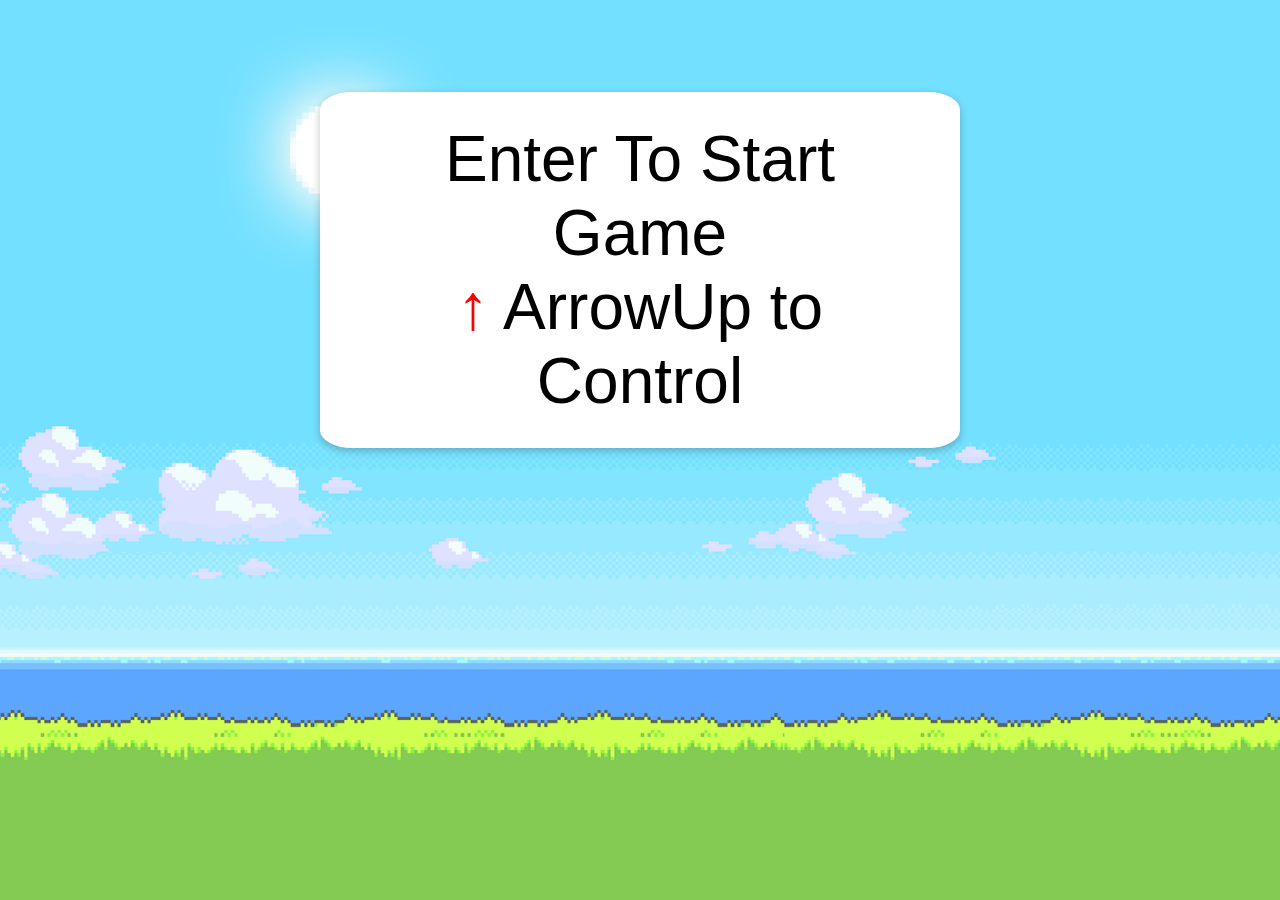
<file: flappy/bird.html>
<!DOCTYPE html>
<html lang="en">
<head>
    <meta charset="UTF-8">
    <meta http-equiv="X-UA-Compatible" content="IE=edge">
    <meta name="viewport" content="width=device-width, initial-scale=1.0">
    <link rel="icon" type="image/png" href="flappyImages/favicon.ico"/>
    <title>Flappy Bird Game</title>
    <link rel="stylesheet" href="style 4.css">
    <script src="bird.js" defer></script>
</head>
<body>
    <div class="background"></div>
    <img src="flappyImages/Bird.png" alt="Bird.png" class="bird" id="bird-1">
    <div class="message">
        Enter To Start Game <p><span style="color: red;">&uarr;</span> ArrowUp to Control</p>
    </div>
    <div class="score">
        <span class="score_title"></span>
        <span class="score_val"></span>
    </div>
</body>
</html>
</file>
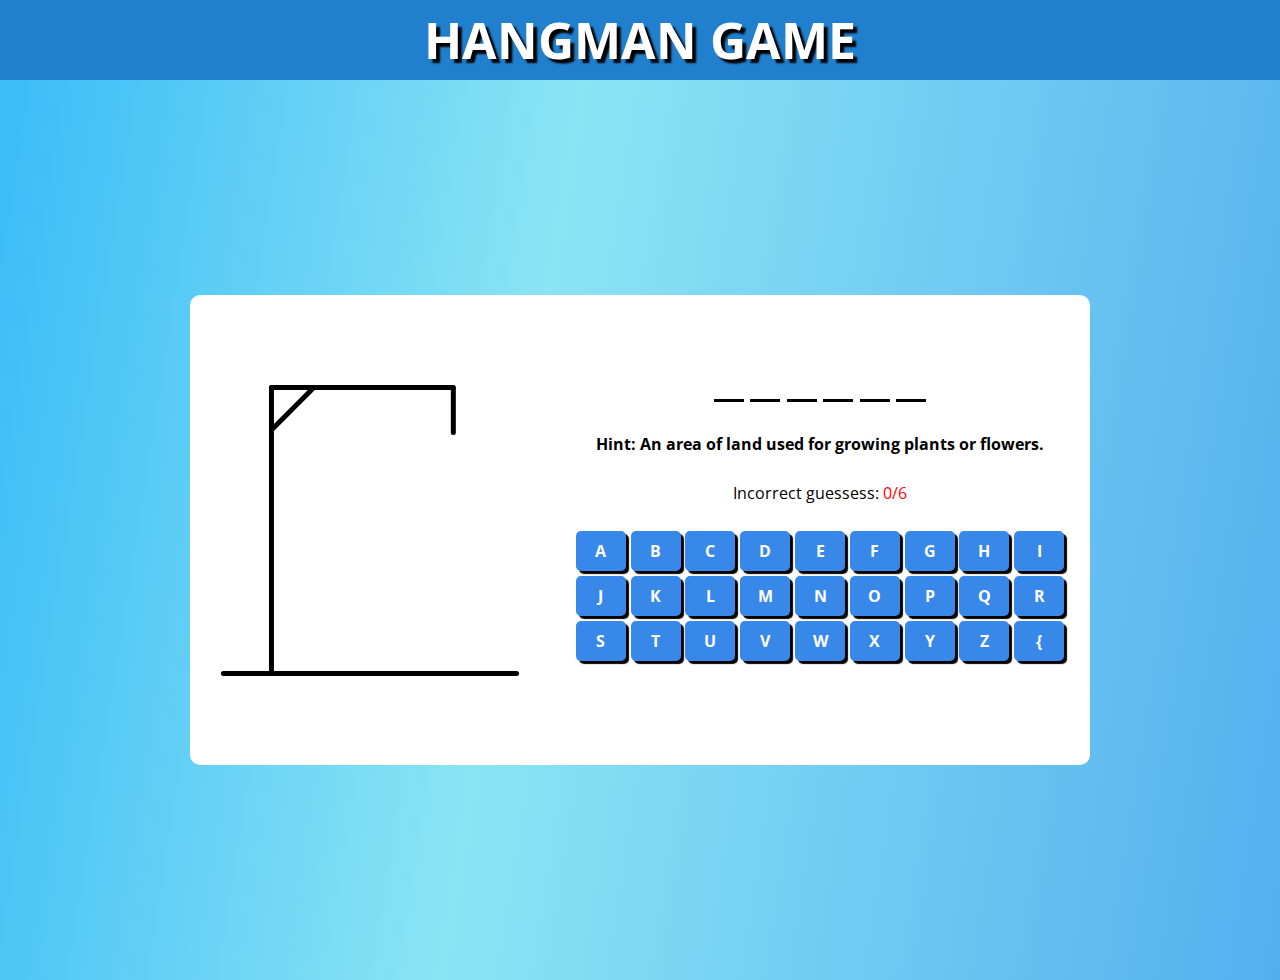
<file: hangman/hangman.html>
<!DOCTYPE html>
<html lang="en">
<head>
    <meta charset="UTF-8">
    <meta name="viewport" content="width=device-width, initial-scale=1.0">
    <title>HangMan Game</title>
    <link rel="stylesheet" href="style 2.css">
    <script  src="wordlist.js"  defer></script>
    <script src="main.js"  defer></script>
</head>
<body>
    <div class="header">
        <h1>HANGMAN GAME</h1>
    </div>
    <div class="main">
      <div class="game">
        <div class="left">
          <img class="img" src="hangmanimgages/hangman-0.svg" />
          
        </div>
        <div class="right">
          <ul class="word-display"></ul>
          <h4>
            Hint:Lorem ipsum dolor sit, amet consectetur adipisicing elit.
            Laborum, ipsum!
          </h4>
          <p>
            Incorrect guessess:
            <span class="chance" style="color: red">0/6</span>
          </p>
          <div class="keyboard"></div>
        </div>
      </div>
      <div class="GameOver">
        <img class="gameoverImg" src="hangmanimgages/lost.gif" />
        <h3> Game Over!</h3>
        <h6>
          The Correct Word Was:<span class="answer" style="color: red"
            > Jazz</span
          >
        </h6>
        <button onclick="location.reload()"> PLAY AGAIN</button>
      </div>
    </div>
    
</body>
</html>
</file>
<file: flappy/style 4.css>
* {
	margin: 0;
	padding: 0;
	box-sizing: border-box;
	font-family: Arial, Helvetica, sans-serif;
}
.background {
	height: 100vh;
	width: 100vw;
	background: url('flappyImages/background-img.png') no-repeat center center fixed;
    -webkit-background-size: cover;
    -moz-background-size: cover;
    -o-background-size: cover;
    background-size: cover;
}
.bird {
	height: 100px;
	width: 130px;
	position: fixed;
	top: 40vh;
	left: 30vw;
	z-index: 100;
}
.pipe_sprite {
	position: fixed;
	top: 40vh;
	left: 100vw;
	height: 70vh;
	width: 6vw;
	background:radial-gradient(lightgreen 50%, green);
	border: 5px solid black;
}
.message {
	position: absolute;
	z-index: 10;
	color: black;
	top: 30%;
	left: 50%;
	font-size: 4em;
	transform: translate(-50%, -50%);
	text-align: center;
}
.messageStyle{
	background: white;
	padding: 30px;
	box-shadow: rgba(0, 0, 0, 0.24) 0px 3px 8px;
	border-radius: 5%;
}
.score {
	position: fixed;
	z-index: 10;
	height: 10vh;
	font-size: 10vh;
	font-weight: 100;
	color: white;
	-webkit-text-stroke-width: 2px;
    -webkit-text-stroke-color: black;
	top: 0;
	left: 0;
	margin: 10px;
	font-family: Arial, Helvetica, sans-serif;
}
.score_val {
	color: gold;
	font-weight: bold;
}
@media only screen and (max-width: 1080px) {
    .message{
		font-size: 50px;
		top: 50%;
		white-space: nowrap;
	}
	.score{
		font-size: 8vh;
	}
	.bird{
		width: 120px;
		height: 90px;
	}
	.pipe_sprite{
		width: 14vw;
	}
}
</file>
<file: hangman/style 2.css>
@import url("https://fonts.googleapis.com/css2?family=Open+Sans:wght@400;500;600;700&display=swap");

body {
    margin: 0;
    padding: 0;
    box-sizing: border-box;
    font-family: "Open sans", sans-serif;
    /*background: linear-gradient(459deg, rgb(181, 239, 249) 41.5%, #73C2FB 100%, rgb(254, 254, 254) 45.8%);*/background: linear-gradient(459deg, rgb(56, 187, 247) 0%, rgb(139, 228, 244) 41.5%, #54afef 100%, rgb(169, 212, 255) 45.8%);
    background-size: cover; /* Ensure background covers the entire viewport */
}

.header {
    
    display: flex;
    align-items: center;
    justify-content: center;
    background-color: rgb(33, 128, 206);
    height: 80px; /* Set a fixed height for the header */
    width: 100%;
}


.header h1 {
    width: 100%;
    height: 100%;
    font-size: 50px;
    color: white;
    text-shadow: 4px 4px 2px black;
    display: flex;
    align-items: center;
    justify-content: center;
}




*{
    margin: 0;
    padding: 0;
    box-sizing: border-box;
    font-family: "Open sans", sans-serif;
}
.main{
    /*background: linear-gradient(459deg, rgb(79, 195, 247) 0%, rgb(181, 239, 249) 41.5%, #73C2FB 100%, rgb(254, 254, 254) 45.8%);*/
    background-size: cover; 
    width: 100vw;
    height: 100vh;
    display:flex;
    justify-content:center;
    align-items:center;
}
.game{
    background-color: #fff;
    width: 900px;
    height: 470px;
    border-radius: 10px;
    display: flex;
    align-items: center;
    justify-content: center;
    opacity: 1;
    
}

.left {
    width: 40%;
    height: 100%;
    display:flex;
    justify-content:center;
    align-items:center;
    flex-direction: column;
    gap:1.5rem;
    text-align: center;
}
.left h1{
    font-size: 1.5rem;
}
.right{
    width: 60%;
    height: 100%;
    display:flex;
    justify-content:center;
    align-items:center;
    flex-direction: column;
    text-align: center;
    gap:1.7rem;
}
.word-display{
    display: flex;
    align-items: center;
    gap: 0.4rem;


}
.letter{
    list-style: none;
    font-weight: bolder;
    text-transform: uppercase;
    font-size: 2rem;
    width: 30px;
    margin-bottom: 3px;
    border-bottom: 3px solid #000;
}
.letter.guess{
    border: transparent;
    margin-top: -30px;
}

.keyboard {
    display: flex;
    align-items: center;
    justify-content: center;
    flex-wrap: wrap;
    gap: 0.3rem;


}
.btn{
    width: 50px;
    height: 40px;
    border-radius: 5px;
    border: none;
    background-color: rgb(56, 136, 233);
    color:#fff;
    font-size: 1rem;
    text-align: center;
    text-transform: uppercase;
    font-weight: bolder;
    cursor: pointer;
    box-shadow: 3px 3px 1px black;
}
.btn:hover{
    background-color: #76c6ff;

}

.GameOver{
        position: absolute;
        top:50%;
        left:50%;
        transform: translate(-52%,-55%);
        background: #fff;
        width: 350px;
        height: 350px;
        display: none;
        text-align: center;
        border-radius: 20px;
        z-index: 150;
        
      
}
.GameOver.show{
        display: flex;
        background-color: rgb(183, 217, 234);
        justify-content: center;
        align-items: center;
        flex-direction: column;
         
}
.gameoverImg{
      width: 150px;  
      margin-top:40px;
      
}
.GameOver h3{
        
        font-size:35px;
}
.GameOver h6{
        font-size: 15px;
}
.GameOver button{
        width: 110px;
        height: 40px;
       border-radius: 8px;
        border: none;
        background-color: crimson;
        color: #fff;
        font-size: 1.1rem;
        text-align: center;
        margin-top: 5px;
        font-weight: bolder;
        cursor: pointer; 
}
.answer{
    text-transform: uppercase;
}


@media (max-width:700px) {
    .game {
        flex-direction: column;
        height: 650px;
        width: 450px;
        gap: 1.7rem;
    }
    .img{
        width: 240px;
        margin-bottom: 50px;
    }

    html{
        font-size: 95%;
    }
    .btn {
        width: 40px;
        height: 30px;
        border-radius: 5px;
        border: none;
        background-color: rgb(56, 136, 233);
        color: #fff;
        font-size: 1rem;
        text-align: center;
        text-transform: uppercase;
        font-weight: bolder;
        cursor: pointer;
    }
    

    .left {
        width: 100%;
        height: 40%;
    }

    .left h1 {
        display: none;

    }

    .right {
        width: 90%;
        height: 40%;
    }
    
    
   


}
@media (max-width:438px) {
    .game {
        flex-direction: column;
        height: 650px;
        width: 420px;
        gap: 2.5rem;
    }
   
    .btn{
        width: 35px;
        height: 34px;
        border-radius: 5px;
        border: none;
        background-color: rgb(56, 136, 233);
        color: #fff;
        font-size: 1rem;
        text-align: center;
        text-transform: uppercase;
        font-weight: bolder;
        cursor: pointer;
    }
    .btn:hover{
        background-color: #76c6ff;
    
    }
    .header h1{
        font-size: 36px;
    }
    

   

}
@media (max-width:390px) {
    .game {
        flex-direction: column;
        height: 600px;
        width: 400px;
        gap: 2.5rem;
    }
   
    .btn {
        width: 35px;
        height: 25px;
        border-radius: 5px;
        border: none;
        background-color: rgb(56, 136, 233);
        color: #fff;
        font-size: 1rem;
        text-align: center;
        text-transform: uppercase;
        font-weight: bolder;
        cursor: pointer;
    }
    .btn:hover{
        background-color: #76c6ff;
    
    }
    .header h1{
        font-size: 34px;
    }
    

   

}

@media (max-width:346px) {
    .game {
        flex-direction: column;
        height: 550px;
        width: 375px;
        gap: 1.3rem;
    }
    .img{
        width: 200px;
        margin-bottom: 40px;
    }

    html{
        font-size: 90%;
    }
    .btn {
        width: 25px;
        height: 30px;
        border-radius: 5px;
        border: none;
        background-color: rgb(56, 136, 233);
        color: #fff;
        font-size: 1rem;
        text-align: center;
        text-transform: uppercase;
        font-weight: bolder;
        cursor: pointer;
    }
    .btn:hover{
        background-color: #76c6ff;
    
    }
    

    .left {
        width: 100%;
        height: 40%;
    }

    .left h1 {
        display: none;

    }

    .right {
        width: 90%;
        height: 40%;
    }
    .header h1{
        font-size: 32px;
    }


    }
</file>
